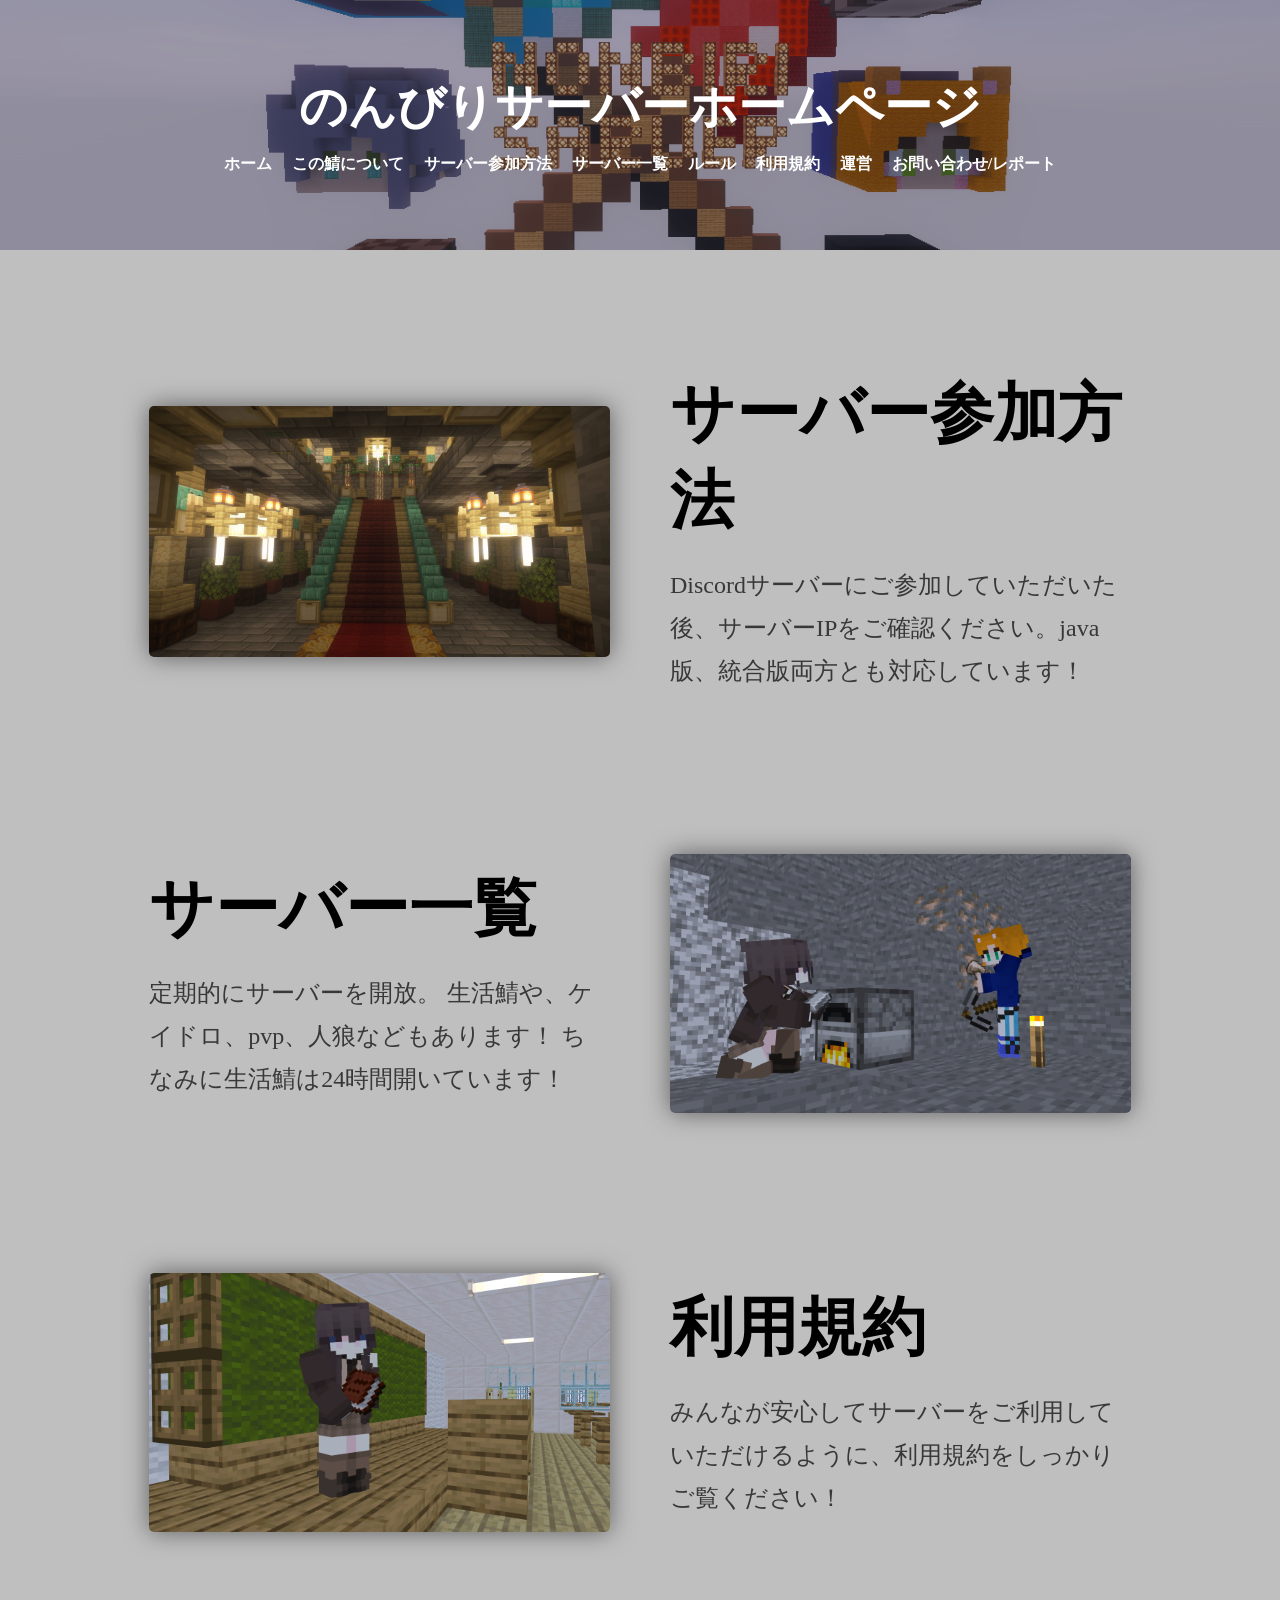
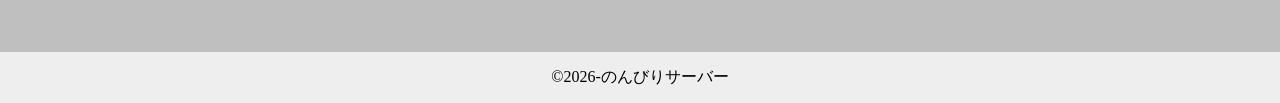
<file: index.html>
<!DOCTYPE html>
<html lang="ja">
<head>
    <meta charset="UTF-8">
    <meta name="viewport" content="width=device-width, initial-scale=1.0">
    <meta property="og:title" content="のんびりサーバー公式ホームページ">
    <meta property="og:description" content="このサイトはのんびりサーバーの公式webサイトです。">
    <meta property="og:title" content="のんびりサーバー公式ホームページ">
    <meta property="og:description" content="このサイトはのんびりサーバーの公式webサイトです。">
    <meta property="og:image" content="https://www.nombiriserver.f5.si/rogo.png">
    <meta property="og:url" content="https://www.nombiriserver.f5.si/">
    <meta property="og:type" content="website">
    <meta name="twitter:card" content="summary_large_image">
    <title>のんびりサーバーホームページ</title>
    <link rel="stylesheet" href="styles.css">
    <link rel="icon" href="favicon.ico" type="image/x-icon">
</head>
<body>
<script>
function toggleMenu() {
    const menu = document.getElementById("navMenu");
    menu.classList.toggle("active");
}
</script>


<header class="hero-header">
    <div class="overlay">
        <h1>のんびりサーバーホームページ</h1>

        <!-- ▼ ハンバーガーメニュー ▼ -->
        <div class="hamburger" onclick="toggleMenu()">
            <span></span>
            <span></span>
            <span></span>
        </div>

        <nav id="navMenu">
            <a href="index.html" class="nav-link">ホーム</a>
            <a href="contents.html" class="nav-link">この鯖について</a>
            <a href="access.html" class="nav-link">サーバー参加方法</a>
            <a href="server.html" class="nav-link">サーバー一覧</a>
            <a href="rule.html" class="nav-link">ルール</a>
            <a href="terms.html" class="nav-link">利用規約</a>
            <a href="staff.html" class="nav-link">運営</a>
            <a href="report.html" class="nav-link">お問い合わせ/レポート</a>
         </nav>
    </div>
</header>


<main class="">
</main>

  <section class="content-section">
    <img src="image.png" alt="サーバー画像">

    <div class="text-box">
      <a href="access.html"><h2>サーバー参加方法</h2></a>
      <p>
        Discordサーバーにご参加していただいた後、サーバーIPをご確認ください。java版、統合版両方とも対応しています！
      </p>
    </div>
  </section>

  <section class="content-section reverse">
    <img src="nonnsv.png" alt="イベント画像">

    <div class="text-box">
      <a href="server.html"><h2>サーバー一覧</h2></a>
      <p>
        定期的にサーバーを開放。
        生活鯖や、ケイドロ、pvp、人狼などもあります！
        ちなみに生活鯖は24時間開いています！
      </p>
    </div>
  </section>

  <section class="content-section">
    <img src="nonnsv4.png" alt="サーバー画像">

    <div class="text-box">
      <a href="terms.html"><h2>利用規約</h2></a>
      <p>
        みんなが安心してサーバーをご利用していただけるように、利用規約をしっかりご覧ください！
      </p>
    </div>
  </section>

<footer>
    <p>©2026-のんびりサーバー</p>
</footer>

</body>
</html>
</file>
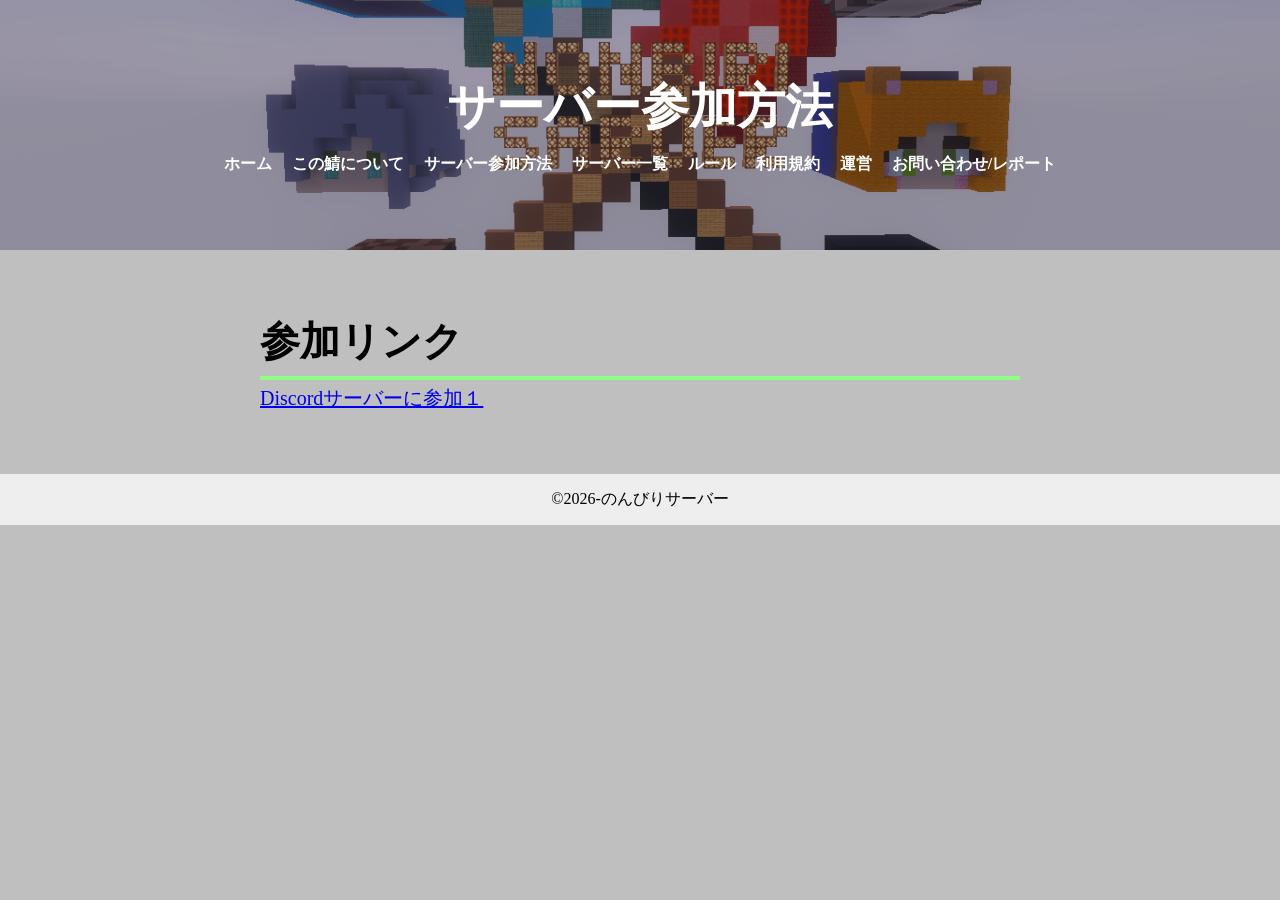
<file: access.html>
<!DOCTYPE html>
<html lang="ja">
<head>
    <meta charset="UTF-8">
    <meta name="viewport" content="width=device-width, initial-scale=1.0">
    <meta property="og:title" content="のんびりサーバー公式ホームページ">
    <meta property="og:description" content="このサイトはのんびりサーバーの公式webサイトです。">
    <meta property="og:title" content="のんびりサーバー公式ホームページ">
    <meta property="og:description" content="このサイトはのんびりサーバーの公式webサイトです。">
    <meta property="og:image" content="https://test/image.png">
    <meta property="og:url" content="https://test.com/">
    <meta property="og:type" content="website">
    <meta name="twitter:card" content="summary_large_image">
    <title>サーバー参加方法</title>
    <link rel="stylesheet" href="styles.css">
</head>
<body>
<script>
function toggleMenu() {
    const menu = document.getElementById("navMenu");
    menu.classList.toggle("active");
}
</script>


<header class="hero-header">
    <div class="overlay">
        <h1>サーバー参加方法</h1>

        <!-- ▼ ハンバーガーメニュー ▼ -->
        <div class="hamburger" onclick="toggleMenu()">
            <span></span>
            <span></span>
            <span></span>
        </div>

        <nav id="navMenu">
            <a href="index.html" class="nav-link">ホーム</a>
            <a href="contents.html" class="nav-link">この鯖について</a>
            <a href="access.html" class="nav-link">サーバー参加方法</a>
            <a href="server.html" class="nav-link">サーバー一覧</a>
            <a href="rule.html" class="nav-link">ルール</a>
            <a href="terms.html" class="nav-link">利用規約</a>
            <a href="staff.html" class="nav-link">運営</a>
            <a href="report.html" class="nav-link">お問い合わせ/レポート</a>
         </nav>
    </div>
</header>


<main class="">
</main>
    <div class="content-box">
        <h1>参加リンク</h1>
        <div style="height: 4px; background-color: #8eff86; margin: 2px 0;"></div>
        <a href="https://discord.gg/b2kXCECqm8">Discordサーバーに参加１</a>
    </div>

<footer>
    <p>©2026-のんびりサーバー</p>
</footer>

</body>
</html>
</file>
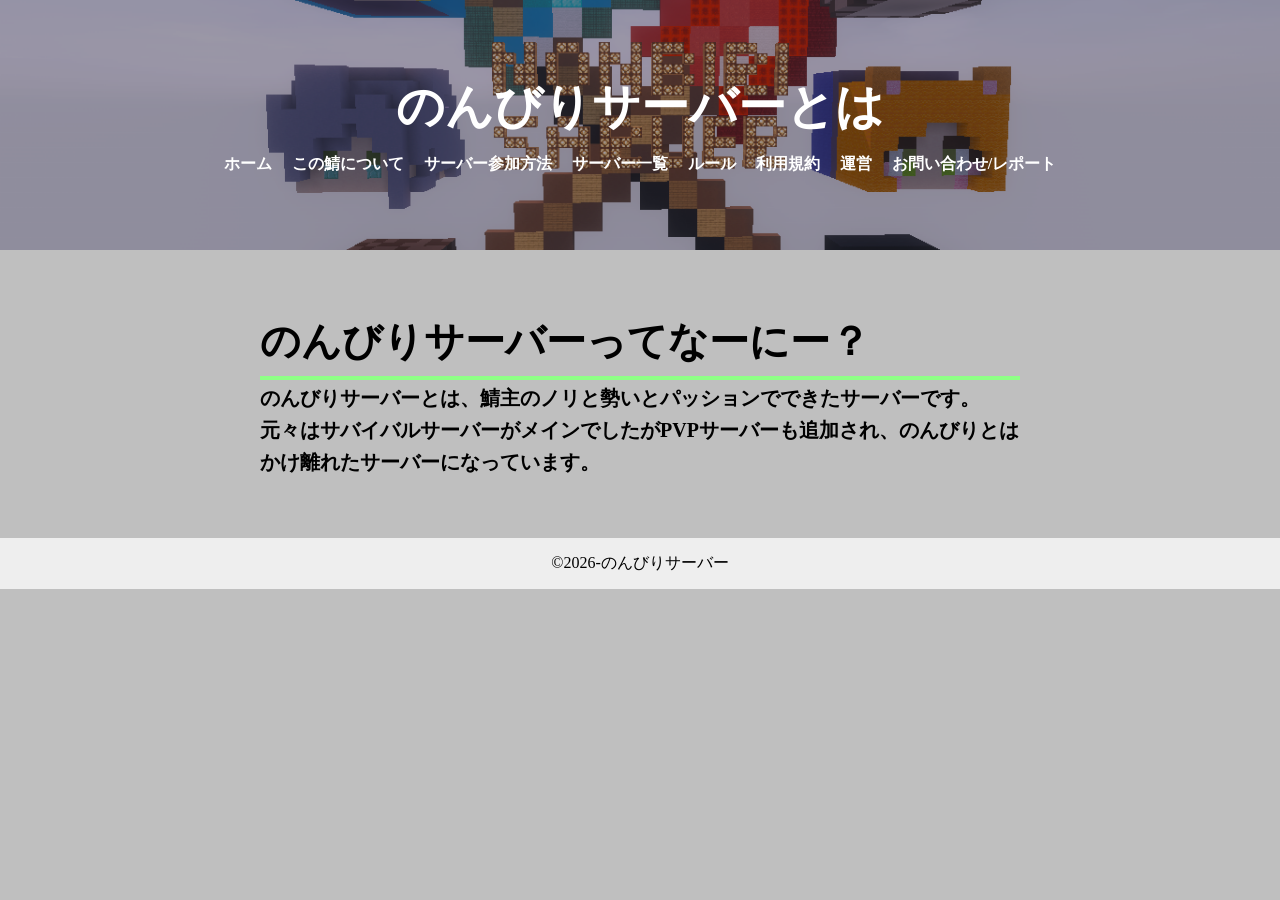
<file: contents.html>
<!DOCTYPE html>
<html lang="ja">
<head>
    <meta charset="UTF-8">
    <meta name="viewport" content="width=device-width, initial-scale=1.0">
    <meta property="og:title" content="のんびりサーバー公式ホームページ">
    <meta property="og:description" content="このサイトはのんびりサーバーの公式webサイトです。">
    <meta property="og:title" content="のんびりサーバー公式ホームページ">
    <meta property="og:description" content="このサイトはのんびりサーバーの公式webサイトです。">
    <meta property="og:image" content="https://test/image.png">
    <meta property="og:url" content="https://test.com/">
    <meta property="og:type" content="website">
    <meta name="twitter:card" content="summary_large_image">
    <title>のんびりサーバーとは</title>
    <link rel="stylesheet" href="styles.css">
    <link rel="icon" href="favicon.ico" type="image/x-icon">
</head>
<body>
<script>
function toggleMenu() {
    const menu = document.getElementById("navMenu");
    menu.classList.toggle("active");
}
</script>


<header class="hero-header">
    <div class="overlay">
        <h1>のんびりサーバーとは</h1>

        <!-- ▼ ハンバーガーメニュー ▼ -->
        <div class="hamburger" onclick="toggleMenu()">
            <span></span>
            <span></span>
            <span></span>
        </div>

        <nav id="navMenu">
            <a href="index.html" class="nav-link">ホーム</a>
            <a href="contents.html" class="nav-link">この鯖について</a>
            <a href="access.html" class="nav-link">サーバー参加方法</a>
            <a href="server.html" class="nav-link">サーバー一覧</a>
            <a href="rule.html" class="nav-link">ルール</a>
            <a href="terms.html" class="nav-link">利用規約</a>
            <a href="staff.html" class="nav-link">運営</a>
            <a href="report.html" class="nav-link">お問い合わせ/レポート</a>
         </nav>
    </div>
</header>


<main>
    <div class="content-box">
        <h1>のんびりサーバーってなーにー？</h1>
        <div style="height: 4px; background-color: #8eff86; margin: 2px 0;"></div>
        <h4>のんびりサーバーとは、鯖主のノリと勢いとパッションでできたサーバーです。
            元々はサバイバルサーバーがメインでしたがPVPサーバーも追加され、のんびりとはかけ離れたサーバーになっています。</h4>
    </div>
</main>


<footer>
    <p>©2026-のんびりサーバー</p>
</footer>

</body>
</html>
</file>
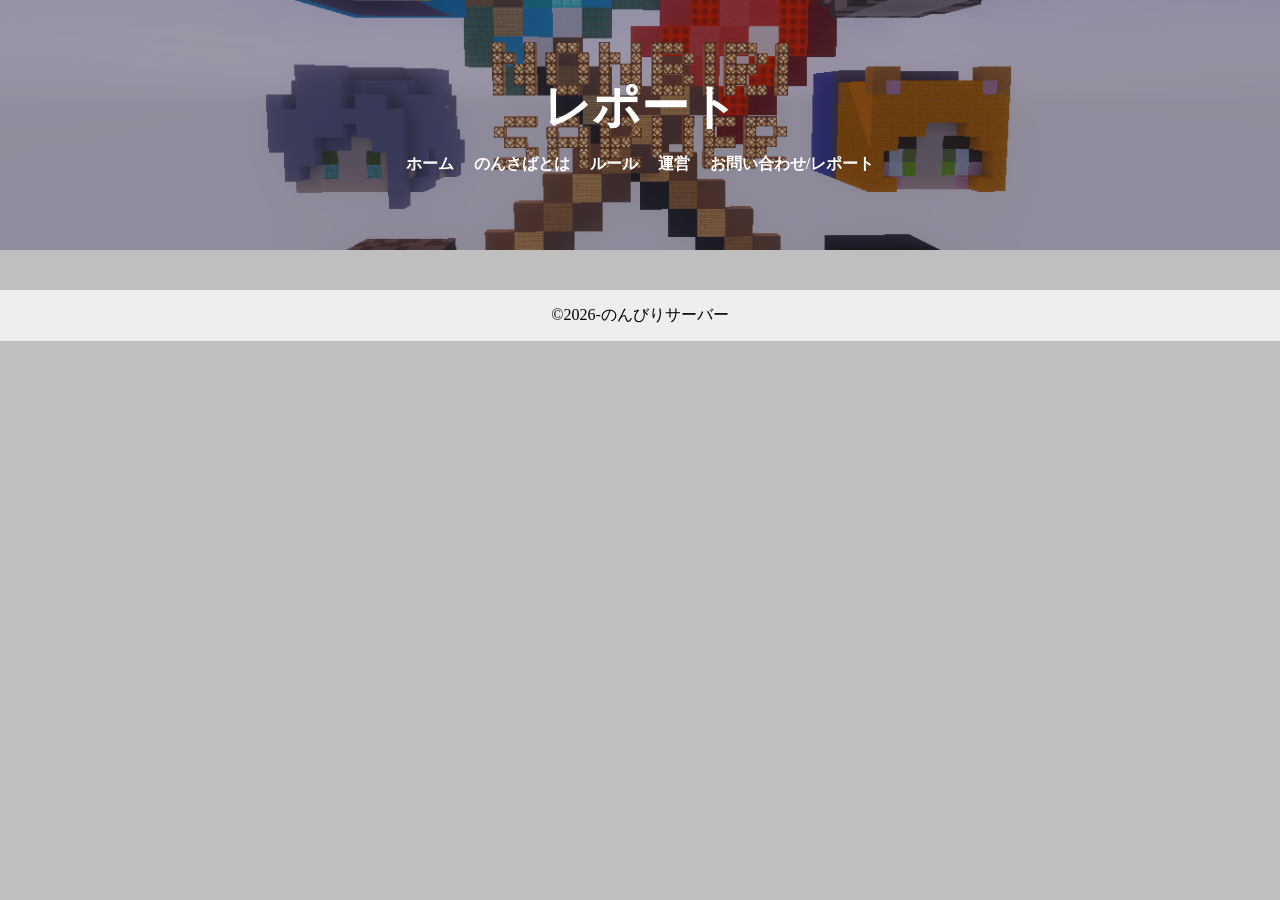
<file: report.html>
<!DOCTYPE html>
<html lang="ja">
<head>
    <meta charset="UTF-8">
    <meta name="viewport" content="width=device-width, initial-scale=1.0">
    <meta property="og:title" content="のんびりサーバー公式ホームページ">
    <meta property="og:description" content="このサイトはのんびりサーバーの公式webサイトです。">
    <meta property="og:title" content="のんびりサーバー公式ホームページ">
    <meta property="og:description" content="このサイトはのんびりサーバーの公式webサイトです。">
    <meta property="og:image" content="https://test/image.png">
    <meta property="og:url" content="https://test.com/">
    <meta property="og:type" content="website">
    <meta name="twitter:card" content="summary_large_image">
    <title>レポート</title>
    <link rel="stylesheet" href="styles.css">
</head>
<body>
<script>
function toggleMenu() {
    const menu = document.getElementById("navMenu");
    menu.classList.toggle("active");
}
</script>


<header class="hero-header">
    <div class="overlay">
        <h1>レポート</h1>

        <!-- ▼ ハンバーガーメニュー ▼ -->
        <div class="hamburger" onclick="toggleMenu()">
            <span></span>
            <span></span>
            <span></span>
        </div>

        <nav id="navMenu">
            <a href="index.html" class="nav-link">ホーム</a>
            <a href="contents.html" class="nav-link">のんさばとは</a>
            <a href="rule.html" class="nav-link">ルール</a>
            <a href="staff.html" class="nav-link">運営</a>
            <a href="report.html" class="nav-link">お問い合わせ/レポート</a>
         </nav>
    </div>
</header>


<main class="">
</main>


<footer>
    <p>©2026-のんびりサーバー</p>
</footer>

</body>
</html>
</file>
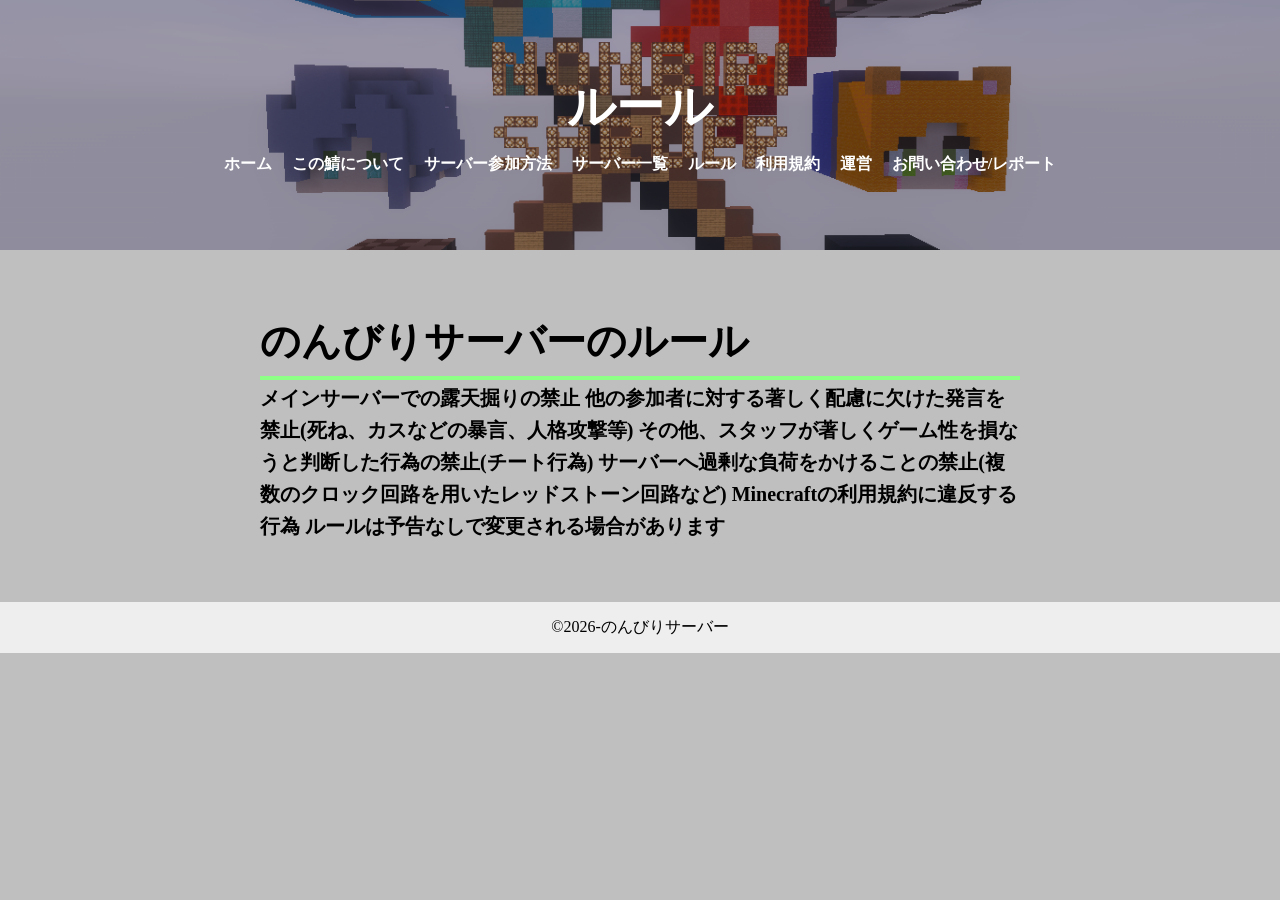
<file: rule.html>
<!DOCTYPE html>
<html lang="ja">
<head>
    <meta charset="UTF-8">
    <meta name="viewport" content="width=device-width, initial-scale=1.0">
    <meta property="og:title" content="のんびりサーバー公式ホームページ">
    <meta property="og:description" content="このサイトはのんびりサーバーの公式webサイトです。">
    <meta property="og:title" content="のんびりサーバー公式ホームページ">
    <meta property="og:description" content="このサイトはのんびりサーバーの公式webサイトです。">
    <meta property="og:image" content="https://test/image.png">
    <meta property="og:url" content="https://test.com/">
    <meta property="og:type" content="website">
    <meta name="twitter:card" content="summary_large_image">
    <title>ルール</title>
    <link rel="stylesheet" href="styles.css">
</head>
<body>
<script>
function toggleMenu() {
    const menu = document.getElementById("navMenu");
    menu.classList.toggle("active");
}
</script>


<header class="hero-header">
    <div class="overlay">
        <h1>ルール</h1>

        <!-- ▼ ハンバーガーメニュー ▼ -->
        <div class="hamburger" onclick="toggleMenu()">
            <span></span>
            <span></span>
            <span></span>
        </div>

        <nav id="navMenu">
            <a href="index.html" class="nav-link">ホーム</a>
            <a href="contents.html" class="nav-link">この鯖について</a>
            <a href="access.html" class="nav-link">サーバー参加方法</a>
            <a href="server.html" class="nav-link">サーバー一覧</a>
            <a href="rule.html" class="nav-link">ルール</a>
            <a href="terms.html" class="nav-link">利用規約</a>
            <a href="staff.html" class="nav-link">運営</a>
            <a href="report.html" class="nav-link">お問い合わせ/レポート</a>
         </nav>
    </div>
</header>


<main class="">
</main>
    <div class="content-box">
        <h1>のんびりサーバーのルール</h1>
        <div style="height: 4px; background-color: #8eff86; margin: 2px 0;"></div>
        <h4>メインサーバーでの露天掘りの禁止
他の参加者に対する著しく配慮に欠けた発言を禁止(死ね、カスなどの暴言、人格攻撃等)
その他、スタッフが著しくゲーム性を損なうと判断した行為の禁止(チート行為)
サーバーへ過剰な負荷をかけることの禁止(複数のクロック回路を用いたレッドストーン回路など)
Minecraftの利用規約に違反する行為
ルールは予告なしで変更される場合があります</h4>
    </div>

<footer>
    <p>©2026-のんびりサーバー</p>
</footer>

</body>
</html>
</file>
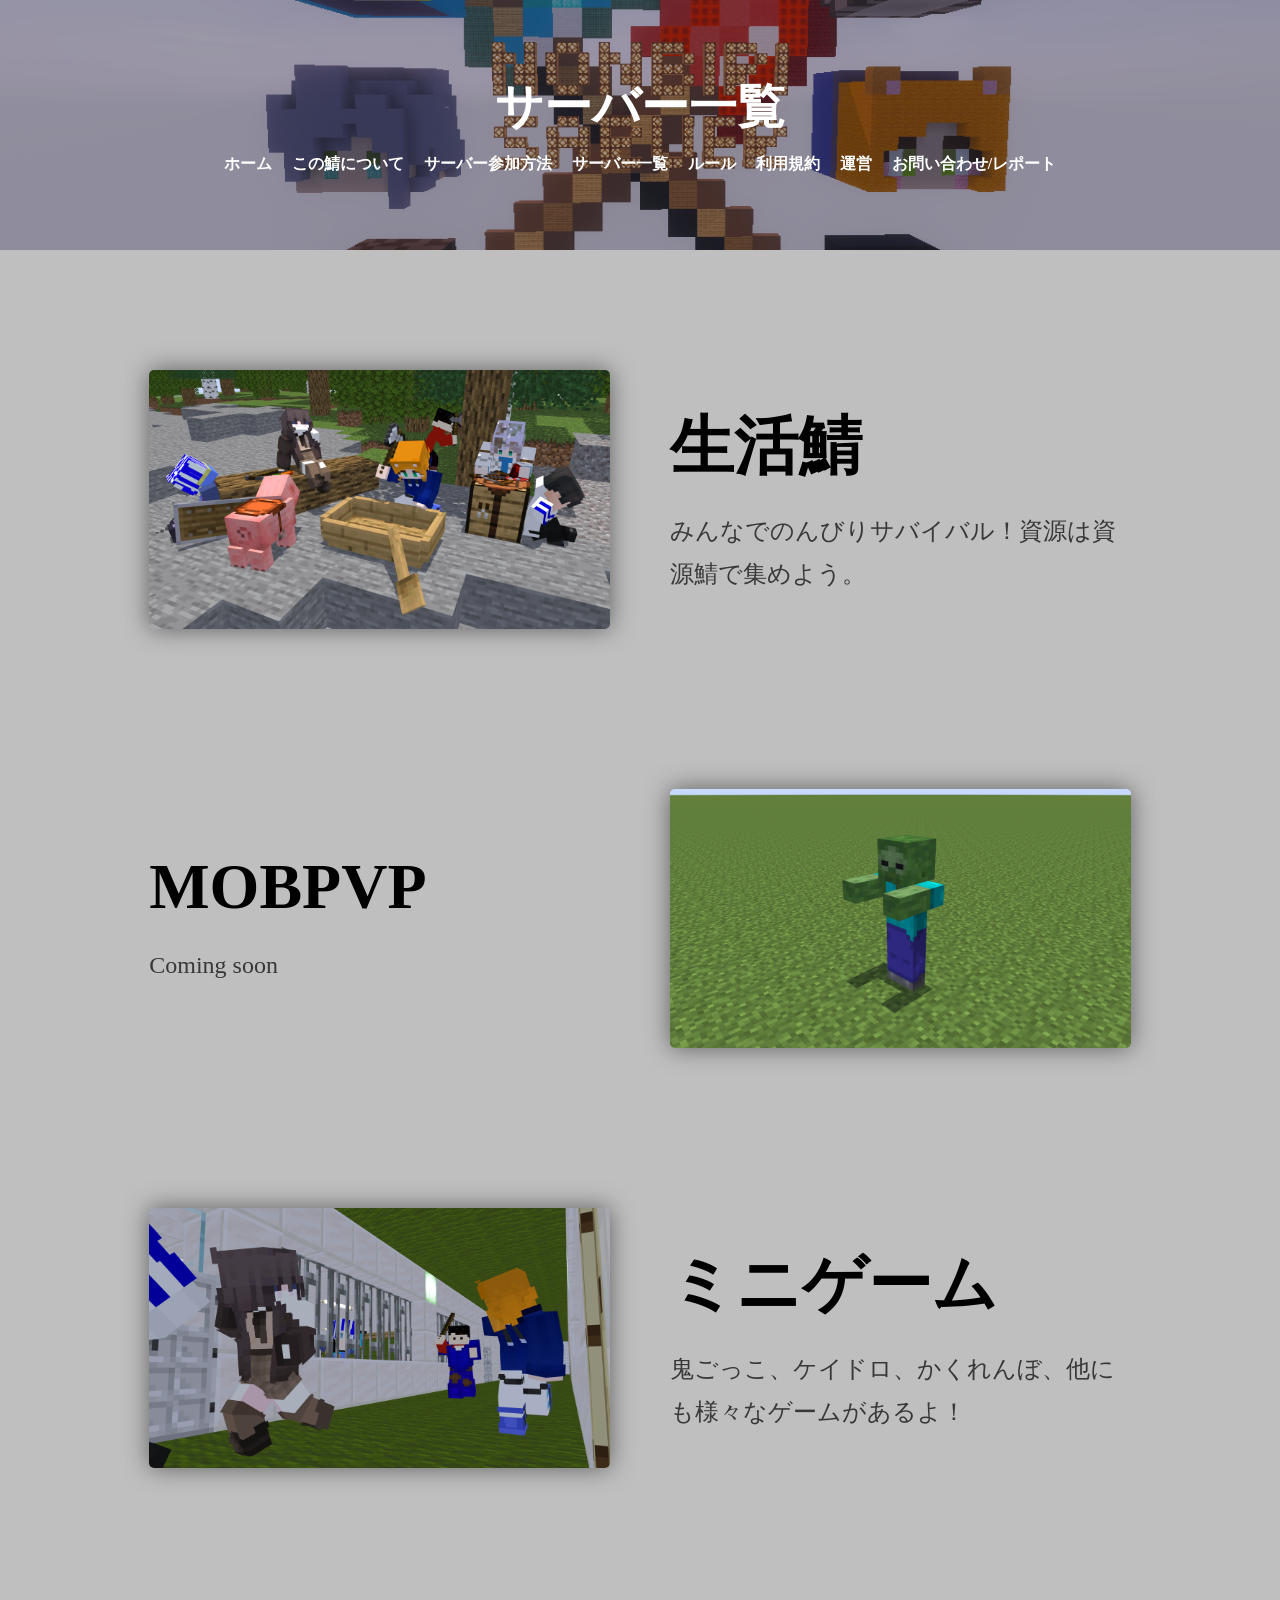
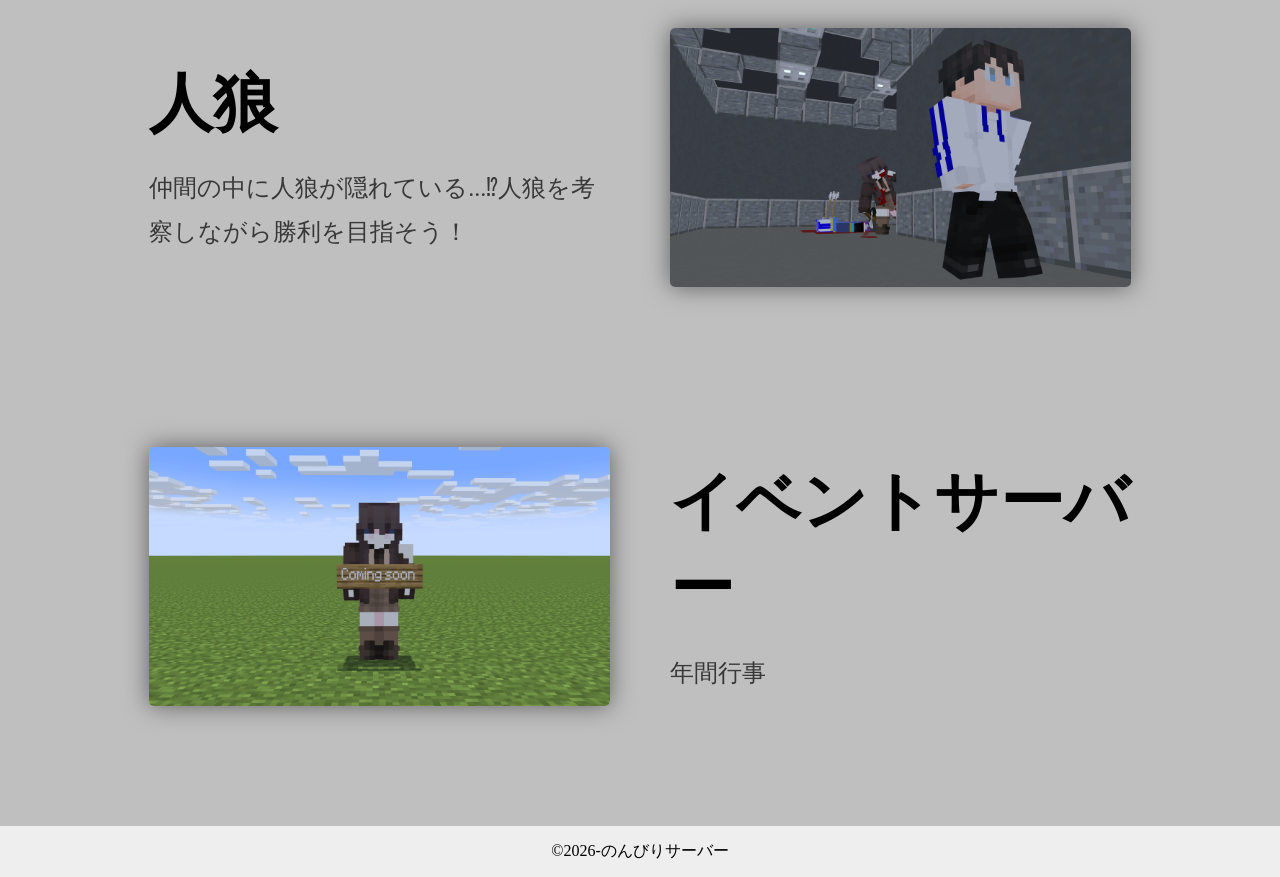
<file: server.html>
<!DOCTYPE html>
<html lang="ja">
<head>
    <meta charset="UTF-8">
    <meta name="viewport" content="width=device-width, initial-scale=1.0">
    <meta property="og:title" content="のんびりサーバー公式ホームページ">
    <meta property="og:description" content="このサイトはのんびりサーバーの公式webサイトです。">
    <meta property="og:title" content="のんびりサーバー公式ホームページ">
    <meta property="og:description" content="このサイトはのんびりサーバーの公式webサイトです。">
    <meta property="og:image" content="https://test/image.png">
    <meta property="og:url" content="https://test.com/">
    <meta property="og:type" content="website">
    <meta name="twitter:card" content="summary_large_image">
    <title>サーバー一覧</title>
    <link rel="stylesheet" href="styles.css">
</head>
<body>
<script>
function toggleMenu() {
    const menu = document.getElementById("navMenu");
    menu.classList.toggle("active");
}
</script>


<header class="hero-header">
    <div class="overlay">
        <h1>サーバー一覧</h1>

        <!-- ▼ ハンバーガーメニュー ▼ -->
        <div class="hamburger" onclick="toggleMenu()">
            <span></span>
            <span></span>
            <span></span>
        </div>

        <nav id="navMenu">
            <a href="index.html" class="nav-link">ホーム</a>
            <a href="contents.html" class="nav-link">この鯖について</a>
            <a href="access.html" class="nav-link">サーバー参加方法</a>
            <a href="server.html" class="nav-link">サーバー一覧</a>
            <a href="rule.html" class="nav-link">ルール</a>
            <a href="terms.html" class="nav-link">利用規約</a>
            <a href="staff.html" class="nav-link">運営</a>
            <a href="report.html" class="nav-link">お問い合わせ/レポート</a>
         </nav>
    </div>
</header>


<main class="">
</main>
    <section class="content-section">
    <img src="nonnsv5.png" alt="サーバー画像">

    <div class="text-box">
      <h2>生活鯖</h2>
      <p>
        みんなでのんびりサバイバル！資源は資源鯖で集めよう。
      </p>
    </div>
  </section>

  <section class="content-section reverse">
    <img src="nonnsv6.png" alt="イベント画像">

    <div class="text-box">
      <h2>MOBPVP</h2>
      <p>
      Coming soon
      </p>
    </div>
  </section>

  <section class="content-section">
    <img src="nonnsv3.png" alt="サーバー画像">

    <div class="text-box">
      <h2>ミニゲーム</h2>
      <p>
        鬼ごっこ、ケイドロ、かくれんぼ、他にも様々なゲームがあるよ！
      </p>
    </div>
  </section>

  <section class="content-section reverse">
    <img src="nonnsv2.png" alt="イベント画像">

    <div class="text-box">
      <h2>人狼</h2>
      <p>
      仲間の中に人狼が隠れている...⁉人狼を考察しながら勝利を目指そう！
      </p>
    </div>
  </section>

  <section class="content-section">
    <img src="nonnsv7.png" alt="サーバー画像">

    <div class="text-box">
      <h2>イベントサーバー</h2>
      <p>
        年間行事
      </p>
    </div>
  </section>


<footer>
    <p>©2026-のんびりサーバー</p>
</footer>

</body>
</html>
</file>
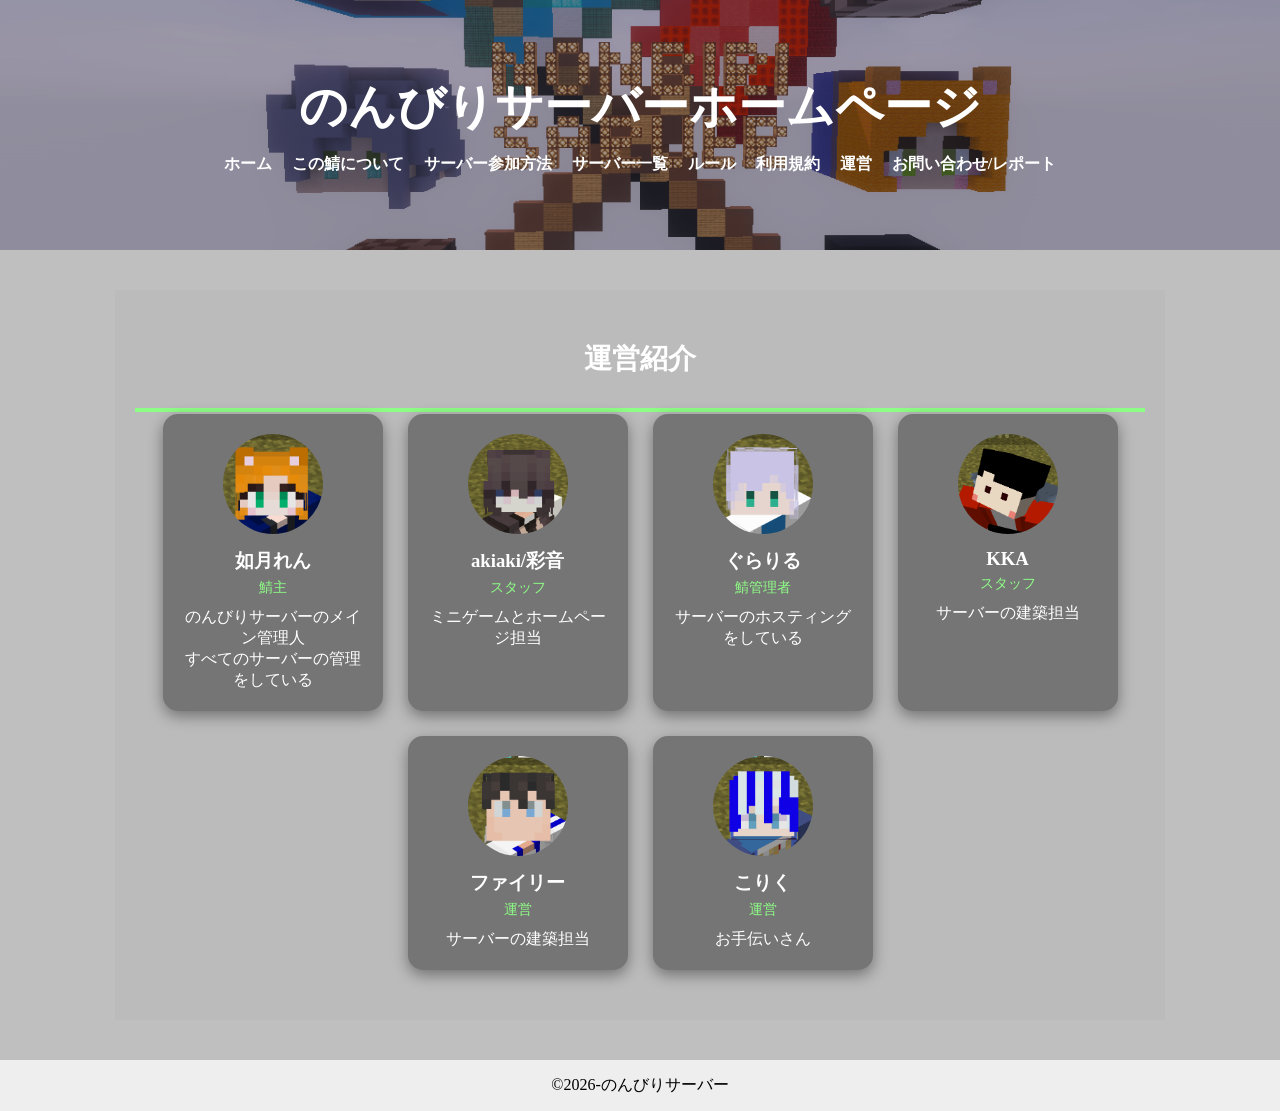
<file: staff.html>
<!DOCTYPE html>
<html lang="ja">
<head>
    <meta charset="UTF-8">
    <meta name="viewport" content="width=device-width, initial-scale=1.0">
    <meta property="og:title" content="のんびりサーバー公式ホームページ">
    <meta property="og:description" content="このサイトはのんびりサーバーの公式webサイトです。">
    <meta property="og:title" content="のんびりサーバー公式ホームページ">
    <meta property="og:description" content="このサイトはのんびりサーバーの公式webサイトです。">
    <meta property="og:image" content="https://test/image.png">
    <meta property="og:url" content="https://test.com/">
    <meta property="og:type" content="website">
    <meta name="twitter:card" content="summary_large_image">
    <title>のんびりサーバーホームページ</title>
    <link rel="stylesheet" href="styles.css">
</head>
<body>
<script>
function toggleMenu() {
    const menu = document.getElementById("navMenu");
    menu.classList.toggle("active");
}
</script>


<header class="hero-header">
    <div class="overlay">
        <h1>のんびりサーバーホームページ</h1>

        <!-- ▼ ハンバーガーメニュー ▼ -->
        <div class="hamburger" onclick="toggleMenu()">
            <span></span>
            <span></span>
            <span></span>
        </div>

        <nav id="navMenu">
            <a href="index.html" class="nav-link">ホーム</a>
            <a href="contents.html" class="nav-link">この鯖について</a>
            <a href="access.html" class="nav-link">サーバー参加方法</a>
            <a href="server.html" class="nav-link">サーバー一覧</a>
            <a href="rule.html" class="nav-link">ルール</a>
            <a href="terms.html" class="nav-link">利用規約</a>
            <a href="staff.html" class="nav-link">運営</a>
            <a href="report.html" class="nav-link">お問い合わせ/レポート</a>
         </nav>
    </div>
</header>


<main class="">

    <section class="profile">
    <h2>運営紹介</h2>
    <div style="height: 4px; background-color: #8eff86; margin: 2px 0;"></div>

    <div class="profile-container">

        <div class="profile-card">
            <img src="staff/kisa.png" alt="アイコン">
            <h3>如月れん</h3>
            <p class="role">鯖主</p>
            <p>のんびりサーバーのメイン管理人</p>
            <p>すべてのサーバーの管理をしている</p>
        </div>

        <div class="profile-card">
            <img src="staff/akiaki.png" alt="アイコン">
            <h3>akiaki/彩音</h3>
            <p class="role">スタッフ</p>
            <p>ミニゲームとホームページ担当</p>
        </div>

        <div class="profile-card">
            <img src="staff/gu.png" alt="アイコン">
            <h3>ぐらりる</h3>
            <p class="role">鯖管理者</p>
            <p>サーバーのホスティングをしている</p>
        </div>

        <div class="profile-card">
            <img src="staff/kka.png" alt="アイコン">
            <h3>KKA</h3>
            <p class="role">スタッフ</p>
            <p>サーバーの建築担当</p>
        </div>

        <div class="profile-card">
            <img src="staff/fa.png" alt="アイコン">
            <h3>ファイリー</h3>
            <p class="role">運営</p>
            <p>サーバーの建築担当</p>
        </div>

        <div class="profile-card">
            <img src="staff/kori.png" alt="アイコン">
            <h3>こりく</h3>
            <p class="role">運営</p>
            <p>お手伝いさん</p>
        </div>

    </div>
    </section>
</main>


<footer>
    <p>©2026-のんびりサーバー</p>
</footer>

</body>
</html>
</file>
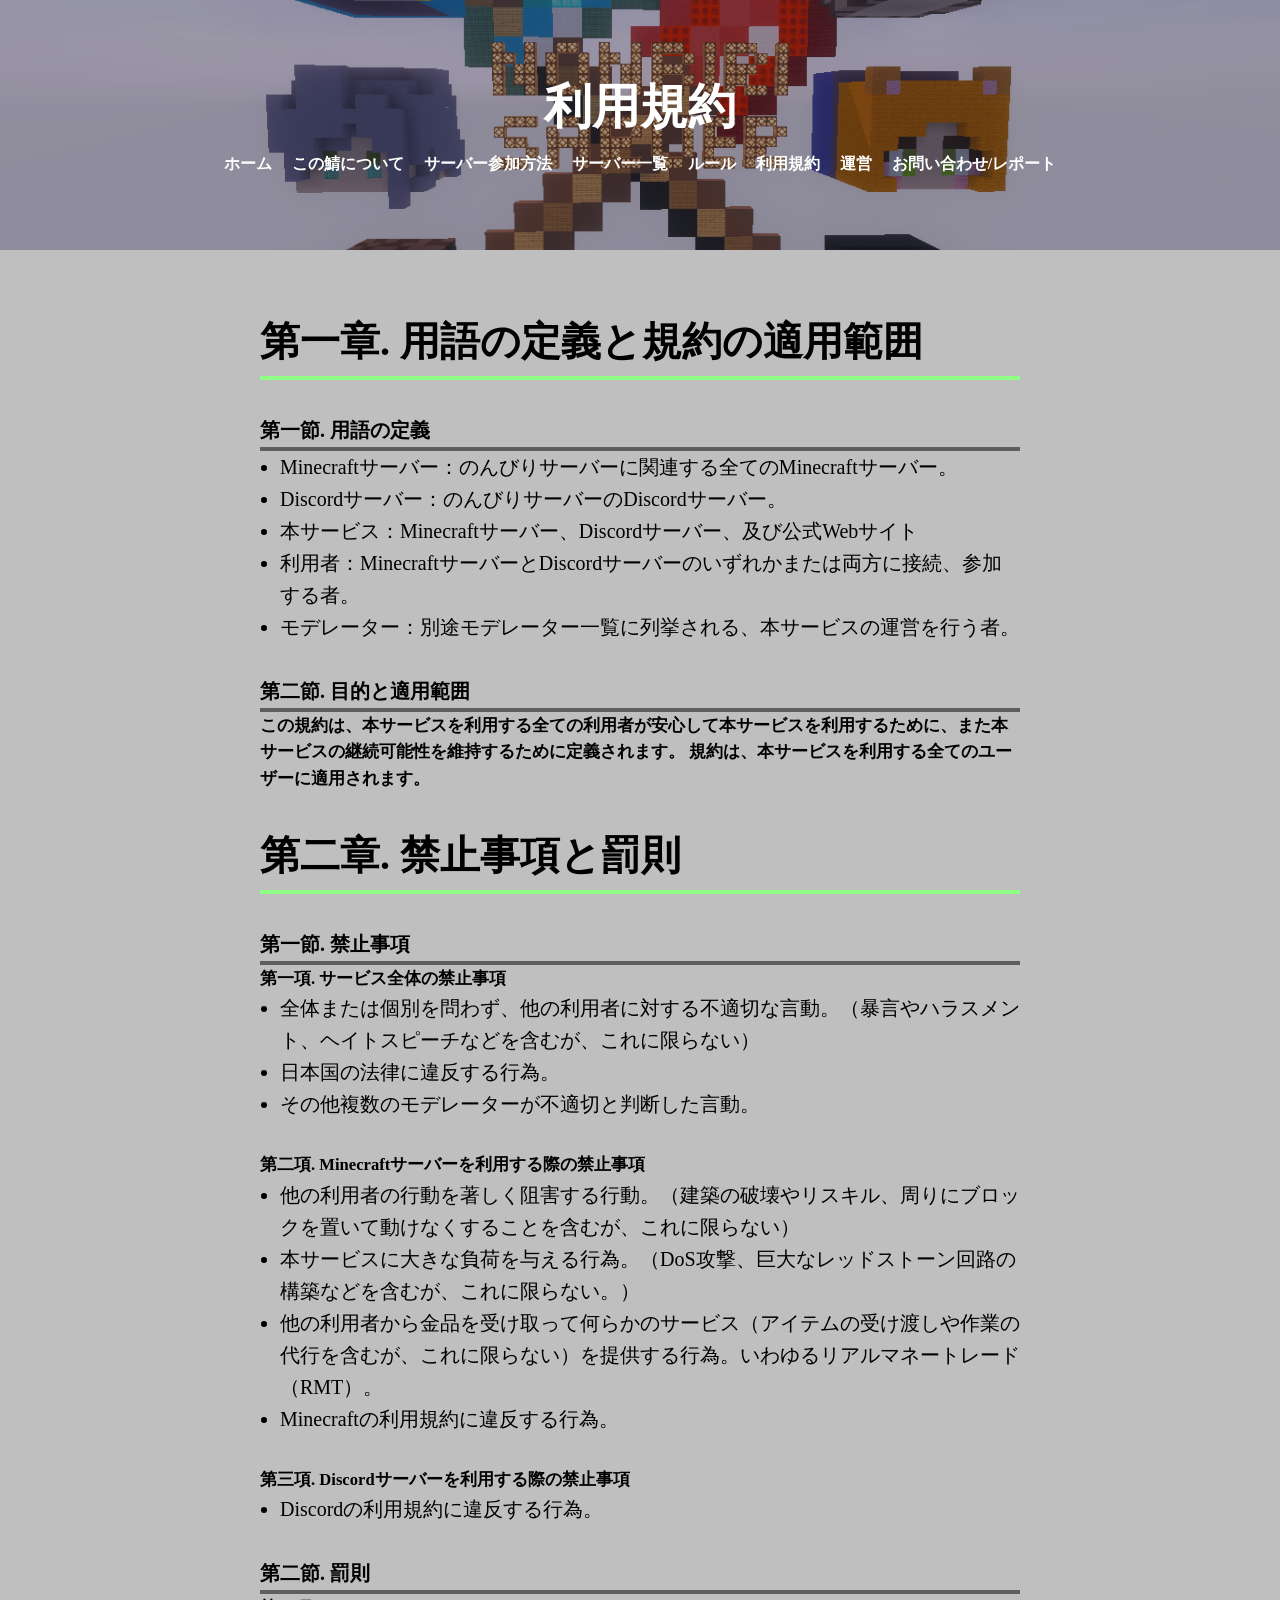
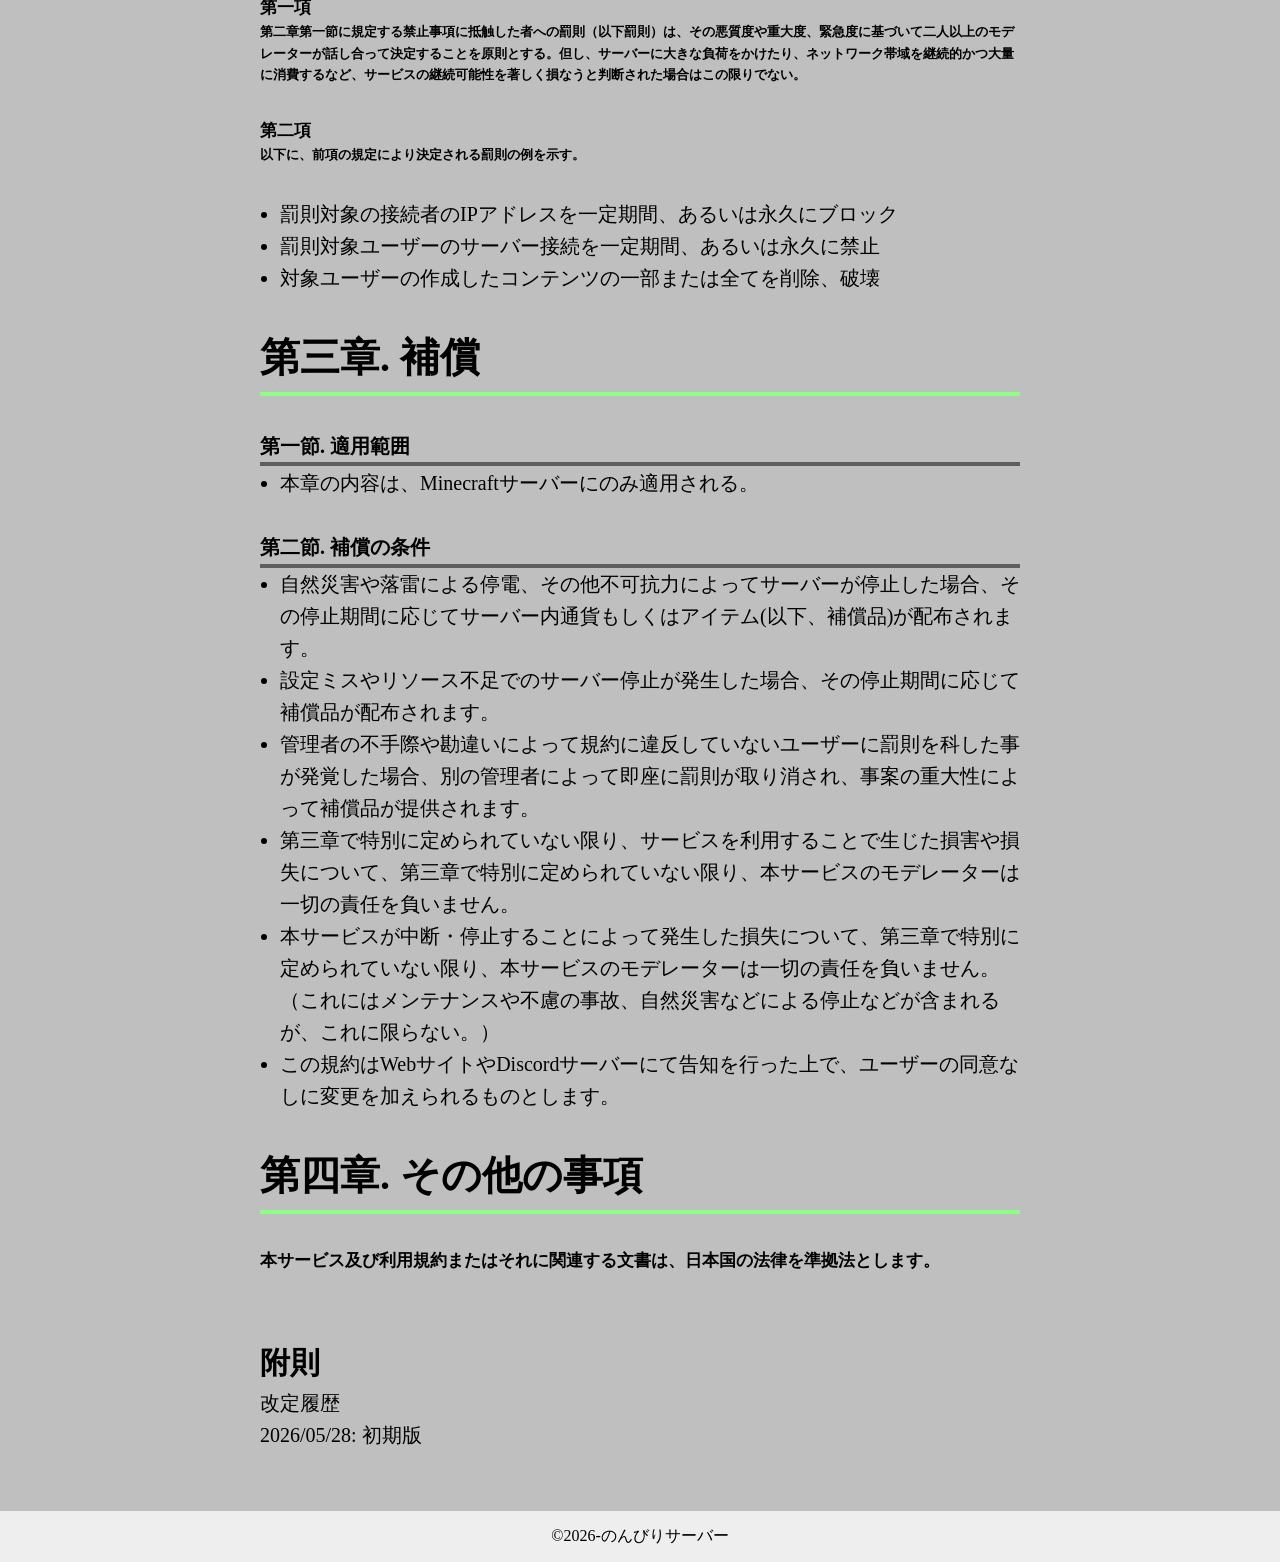
<file: terms.html>
<!DOCTYPE html>
<html lang="ja">
<head>
    <meta charset="UTF-8">
    <meta name="viewport" content="width=device-width, initial-scale=1.0">
    <meta property="og:title" content="のんびりサーバー公式ホームページ">
    <meta property="og:description" content="このサイトはのんびりサーバーの公式webサイトです。">
    <meta property="og:title" content="のんびりサーバー公式ホームページ">
    <meta property="og:description" content="このサイトはのんびりサーバーの公式webサイトです。">
    <meta property="og:image" content="https://test/image.png">
    <meta property="og:url" content="https://test.com/">
    <meta property="og:type" content="website">
    <meta name="twitter:card" content="summary_large_image">
    <title>利用規約</title>
    <link rel="stylesheet" href="styles.css">
</head>
<body>
<script>
function toggleMenu() {
    const menu = document.getElementById("navMenu");
    menu.classList.toggle("active");
}
</script>


<header class="hero-header">
    <div class="overlay">
        <h1>利用規約</h1>

        <!-- ▼ ハンバーガーメニュー ▼ -->
        <div class="hamburger" onclick="toggleMenu()">
            <span></span>
            <span></span>
            <span></span>
        </div>

        <nav id="navMenu">
            <a href="index.html" class="nav-link">ホーム</a>
            <a href="contents.html" class="nav-link">この鯖について</a>
            <a href="access.html" class="nav-link">サーバー参加方法</a>
            <a href="server.html" class="nav-link">サーバー一覧</a>
            <a href="rule.html" class="nav-link">ルール</a>
            <a href="terms.html" class="nav-link">利用規約</a>
            <a href="staff.html" class="nav-link">運営</a>
            <a href="report.html" class="nav-link">お問い合わせ/レポート</a>
         </nav>
    </div>
</header>


<main class="">
</main>
    <div class="content-box">
        <h1>第一章. 用語の定義と規約の適用範囲</h1>
        <div style="height: 4px; background-color: #8eff86; margin: 2px 0;"></div>
        <br>
        <h4>第一節. 用語の定義</h4>
        <div style="height: 4px; background-color: #5e5e5e; margin: 0.7px 0;"></div>
            <ul>
                <li>Minecraftサーバー：のんびりサーバーに関連する全てのMinecraftサーバー。</li>
                <li>Discordサーバー：のんびりサーバーのDiscordサーバー。</li>
                <li>本サービス：Minecraftサーバー、Discordサーバー、及び公式Webサイト</li>
                <li>利用者：MinecraftサーバーとDiscordサーバーのいずれかまたは両方に接続、参加する者。</li>
                <li>モデレーター：別途モデレーター一覧に列挙される、本サービスの運営を行う者。</li>
            </ul>
        <br>
        <h4>第二節. 目的と適用範囲</h4>
        <div style="height: 4px; background-color: #5e5e5e; margin: 0.7px 0;"></div>
        <h5>この規約は、本サービスを利用する全ての利用者が安心して本サービスを利用するために、また本サービスの継続可能性を維持するために定義されます。

規約は、本サービスを利用する全てのユーザーに適用されます。</h5>

        <br>
        <h1>第二章. 禁止事項と罰則</h1>
        <div style="height: 4px; background-color: #8eff86; margin: 2px 0;"></div>
        <br>
        <h4>第一節. 禁止事項</h4>
        <div style="height: 4px; background-color: #5e5e5e; margin: 0.7px 0;"></div>
        <h5>第一項. サービス全体の禁止事項</h5>
        <ul>
            <li>全体または個別を問わず、他の利用者に対する不適切な言動。（暴言やハラスメント、ヘイトスピーチなどを含むが、これに限らない）</li>
            <li>日本国の法律に違反する行為。</li>
            <li>その他複数のモデレーターが不適切と判断した言動。</li>
        </ul>
        <br>
        <h5>第二項. Minecraftサーバーを利用する際の禁止事項</h5>
        <ul>
            <li>他の利用者の行動を著しく阻害する行動。（建築の破壊やリスキル、周りにブロックを置いて動けなくすることを含むが、これに限らない）</li>
            <li>本サービスに大きな負荷を与える行為。（DoS攻撃、巨大なレッドストーン回路の構築などを含むが、これに限らない。）</li>
            <li>他の利用者から金品を受け取って何らかのサービス（アイテムの受け渡しや作業の代行を含むが、これに限らない）を提供する行為。いわゆるリアルマネートレード（RMT）。</li>
            <li>Minecraftの利用規約に違反する行為。</li>
        </ul>
        <br>
        <h5>第三項. Discordサーバーを利用する際の禁止事項</h5>
        <ul>
            <li>Discordの利用規約に違反する行為。</li>
        </ul>
        <br>
        <h4>第二節. 罰則</h4>
        <div style="height: 4px; background-color: #5e5e5e; margin: 0.7px 0;"></div>
        <h5>第一項</h5>
        <h6>第二章第一節に規定する禁止事項に抵触した者への罰則（以下罰則）は、その悪質度や重大度、緊急度に基づいて二人以上のモデレーターが話し合って決定することを原則とする。但し、サーバーに大きな負荷をかけたり、ネットワーク帯域を継続的かつ大量に消費するなど、サービスの継続可能性を著しく損なうと判断された場合はこの限りでない。</h6>
        <br>
        <h5>第二項</h5>
        <h6>以下に、前項の規定により決定される罰則の例を示す。</h6>
        <br>
        <ul>
            <li>罰則対象の接続者のIPアドレスを一定期間、あるいは永久にブロック</li>
            <li>罰則対象ユーザーのサーバー接続を一定期間、あるいは永久に禁止</li>
            <li>対象ユーザーの作成したコンテンツの一部または全てを削除、破壊</li>
        </ul>
        <br>
        <h1>第三章. 補償</h1>
        <div style="height: 4px; background-color: #8eff86; margin: 2px 0;"></div>
        <br>
        <h4>第一節. 適用範囲</h4>
        <div style="height: 4px; background-color: #5e5e5e; margin: 0.7px 0;"></div>
        <ul>
            <li>本章の内容は、Minecraftサーバーにのみ適用される。</li>
        </ul>
        <br>
        <h4>第二節. 補償の条件</h4>
        <div style="height: 4px; background-color: #5e5e5e; margin: 0.7px 0;"></div>
        <ul>
            <li>自然災害や落雷による停電、その他不可抗力によってサーバーが停止した場合、その停止期間に応じてサーバー内通貨もしくはアイテム(以下、補償品)が配布されます。</li>
            <li>設定ミスやリソース不足でのサーバー停止が発生した場合、その停止期間に応じて補償品が配布されます。</li>
            <li>管理者の不手際や勘違いによって規約に違反していないユーザーに罰則を科した事が発覚した場合、別の管理者によって即座に罰則が取り消され、事案の重大性によって補償品が提供されます。</li>
            <li>第三章で特別に定められていない限り、サービスを利用することで生じた損害や損失について、第三章で特別に定められていない限り、本サービスのモデレーターは一切の責任を負いません。</li>
            <li>本サービスが中断・停止することによって発生した損失について、第三章で特別に定められていない限り、本サービスのモデレーターは一切の責任を負いません。（これにはメンテナンスや不慮の事故、自然災害などによる停止などが含まれるが、これに限らない。）</li>
            <li>この規約はWebサイトやDiscordサーバーにて告知を行った上で、ユーザーの同意なしに変更を加えられるものとします。</li>
        </ul>
        <br>
        <h1>第四章. その他の事項</h1>
        <div style="height: 4px; background-color: #8eff86; margin: 2px 0;"></div>
        <br>
        <h5>本サービス及び利用規約またはそれに関連する文書は、日本国の法律を準拠法とします。</h5>
        <br>
        <br>
        <h2>附則</h2>
        <p>改定履歴</p>
        <p>2026/05/28: 初期版</p>
    </div>

<footer>
    <p>©2026-のんびりサーバー</p>
</footer>

</body>
</html>
</file>
<file: styles.css>
* {
    margin: 0;
    padding: 0;
    box-sizing: border-box;
}

body {
    font-family: "Yu Mincho",
    "Hiragino Mincho ProN",
    "MS PMincho",
    serif;
    background: #bfbfbf;
}

.hero-header {
    width: 100%;
    height: 250px;
    background-image: url("rogo.png");
    background-size: cover;
    background-position: center;
    position: relative;
    z-index: 1;
}

.hero-header .overlay {
    width: 100%;
    height: 100%;
    background: rgba(0,0,0,0.35);
    display: flex;
    flex-direction: column;
    justify-content: center;
    align-items: center;
    text-align: center;
    position: relative;
    z-index: 2;
}

.hero-header h1 {
    color: white;
    font-size: 3rem;
    margin-bottom: 15px;
}

main {
    max-width: 1100px; 
    margin: 40px auto;
    padding: 0 25px;
}

.profile {
    padding: 50px 20px;
    text-align: center;
    background: #bbbbbb;
    color: white;
}

.profile h2 {
    margin-bottom: 30px;
    font-size: 28px;
}

/* 横並び */
.profile-container {
    display: flex;
    justify-content: center;
    gap: 25px;
    flex-wrap: wrap;
}

/* カード */
.profile-card {
    background: #757575;
    padding: 20px;
    border-radius: 15px;
    width: 220px;

    transition: 0.3s;
    box-shadow: 0 5px 15px rgba(0,0,0,0.4);
}

/* ホバーで光る */
.profile-card:hover {
    transform: translateY(-10px);
    box-shadow: 0 10px 25px #8eff86
}

/* アイコン */
.profile-card img {
    width: 100px;
    height: 100px;
    border-radius: 50%;
    margin-bottom: 10px;
}

/* 名前 */
.profile-card h3 {
    margin-bottom: 5px;
}

/* 役職 */
.role {
    font-size: 14px;
    color: #8eff86;
    margin-bottom: 10px;
}

footer {
    text-align: center;
    background: #eee;
    padding: 15px;
    margin-top: 40px;
}

/* ▼ PCメニュー（通常の横並び） ▼ */
nav {
    display: flex;
    gap: 20px;
    flex-wrap: wrap;
}

nav a {
    color: white;
    text-decoration: none;
    font-weight: bold;
}

nav a:hover {
    text-decoration: underline;
}


/* ▼ ハンバーガー（PCでは非表示） ▼ */
.hamburger {
    display: none;
    cursor: pointer;
    flex-direction: column;
    gap: 5px;
    width: 30px;
}

.hamburger span {
    display: block;
    height: 3px;
    background: white;
    border-radius: 3px;
}

/*アンダーバー*/
.nav-link {
    position: relative;
    text-decoration: none;
    font-weight: bold;
}

.nav-link::after {
    content: '';
    position: absolute;
    bottom: 0;
    left: 0;
    width: 100%;
    height: 5px;
    background-color: #8eff86;

    transform: scaleX(0);
    transition: transform 0.5s ease;
    transform-origin: center;
}

.nav-link:hover::after {
    transform: scaleX(1);
}

.content-box {
    padding: 20px;
    margin: 20px auto;    
    max-width: 800px;   
    border-radius: 8px;
    line-height: 1.6;
    font-size: 20px;
    color: #000000;
}

.content-section {
  display: flex;
  align-items: center;
  justify-content: center;
  gap: 60px;

  padding: 80px 10%;
}

/* reverseクラスが付いたら左右反転 */
.content-section.reverse {
  flex-direction: row-reverse;
}

.content-section img {
  width: 45%;
  border-radius: 5px;
  object-fit: cover;

  box-shadow: 0 0 25px rgba(0,0,0,0.5);
}

.text-box {
  width: 45%;
}

.text-box h2 {
  font-size: 64px;
  margin-bottom: 20px;
}

.text-box p {
  font-size: 24px;
  line-height: 1.8;
  color: #383838;
}

.text-box a {
  text-decoration: none;
  color: rgb(0, 0, 0);
}

.text-box a:visited {
  color: rgb(0, 0, 0);
}

ul {
    padding-left: 20px;
}

/* スマホ対応 */
@media (max-width: 768px) {

    .hamburger {
        display: flex;
        position: absolute;
        top: 15px;
        right: 15px;
        z-index: 1002;
    }

    /* ▼ メニュー本体（縦に並べる・ハンバーガーの下に表示） ▼ */
    nav {
        position: absolute;
        top:  60px;
        right: 15px;
        flex-direction: column;   /* ←縦一列 */
        align-items: flex-start;  /* 左揃え */
        background: rgba(0,0,0,0.85);
        border-radius: 6px;
        padding: 0 15px;

        /* ▼ 開閉アニメーション ▼ */
        max-height: 0;
        overflow: hidden;
        transition: max-height 0.3s ease;
        gap: 0;
    }

    nav a {
        width: 100%;
        padding: 12px 0;
        border-bottom: 1px solid rgba(255,255,255,0.2);
    }

    nav a:last-child {
        border-bottom: none;
    }

    nav.active {
        max-height: 1000px;
    }

  .content-section,
  .content-section.reverse {
    flex-direction: column;
  }

  .content-section img,
  .text-box {
    width: 100%;
  }

  .text-box h2 {
    font-size: 32px;
  }

    .hero-header h1 {
        font-size: 2.4rem;  
        margin-top: 40px;    
    }
}

@media screen and (max-width: 600px) {
    .hero-header {
        height: 180px;
    }

    .hero-header h1 {
        font-size: 1.5rem;
    }
}
</file>
